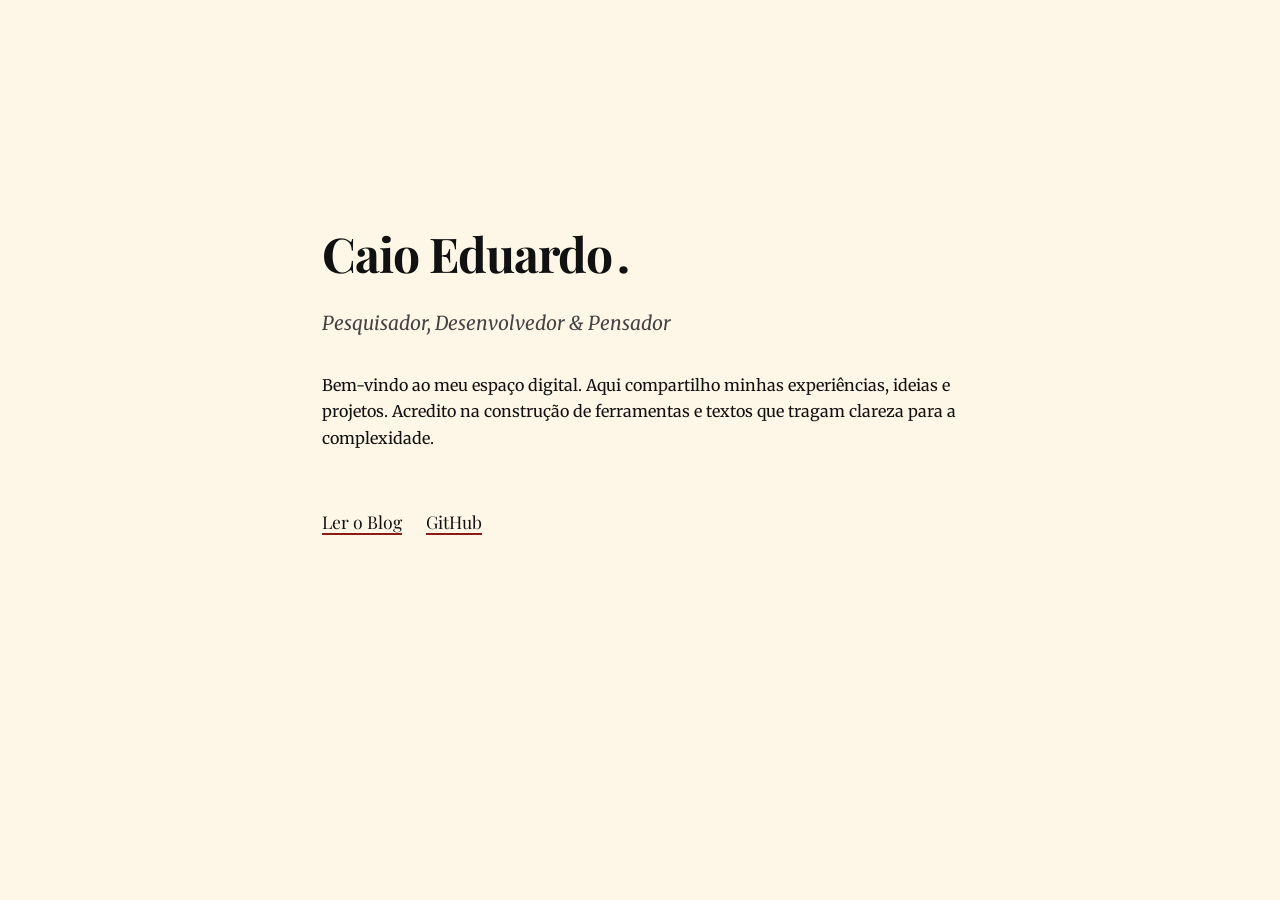
<file: index.html>
<!DOCTYPE html>
<html lang="pt-BR">

<head>
    <meta charset="UTF-8">
    <meta name="viewport" content="width=device-width, initial-scale=1.0">
    <title>Caio Eduardo - Portfolio</title>
    <meta name="description" content="Cartão de visitas e blog pessoal.">
    <link rel="stylesheet" href="style.css?v=3">
</head>

<body>
    <div class="container">
        <main class="business-card">
            <h1 class="magic-name">
                Caio Eduardo<span class="hidden-surname"> Araujo da Silva</span>.
            </h1>
            <p class="role">Pesquisador, Desenvolvedor & Pensador</p>

            <p>
                Bem-vindo ao meu espaço digital. Aqui compartilho minhas experiências,
                ideias e projetos. Acredito na construção de ferramentas e textos que
                tragam clareza para a complexidade.
            </p>

            <ul class="nav-links">
                <li><a href="blog.html">Ler o Blog</a></li>
                <li><a href="https://github.com/caioeduardosilva" target="_blank" rel="noopener">GitHub</a></li>
            </ul>
        </main>
    </div>
</body>

</html>
</file>
<file: style.css>
/* style.css - Premium Typography & High Contrast Styling */
@import url('https://fonts.googleapis.com/css2?family=Merriweather:ital,wght@0,300;0,400;0,700;1,300;1,400&family=Playfair+Display:ital,wght@0,400;0,700;1,400&display=swap');

:root {
  --bg-color: #fef7e8; /* Warm paper color */
  --text-main: #111111; /* Off-black for high contrast but slightly softer than pure black */
  --text-muted: #444444;
  --accent-color: #8c1c13; /* Deep dark ruby/red accent for premium feel */
  --border-color: #d1c8b4;
}

* {
  box-sizing: border-box;
  margin: 0;
  padding: 0;
}

body {
  background-color: var(--bg-color);
  color: var(--text-main);
  font-family: 'Merriweather', serif;
  line-height: 1.65;
  font-size: 16px;
  -webkit-font-smoothing: antialiased;
  -moz-osx-font-smoothing: grayscale;
}

/* Layout */
.container {
  max-width: 700px;
  margin: 0 auto;
  padding: 4rem 2rem;
}

/* Typography */
h1, h2, h3, h4 {
  font-family: 'Playfair Display', serif;
  color: var(--text-main);
  margin-bottom: 1.5rem;
  line-height: 1.3;
}

h1 {
  font-size: 3rem;
  letter-spacing: -0.02em;
}

/* Identidade Mágica - Efeito Tinta Invisível */
.magic-name {
  cursor: default;
  position: relative;
  display: inline-block;
  white-space: nowrap;
}

a.magic-name {
  cursor: pointer;
}

.hidden-surname {
  display: inline-flex;
  opacity: 0;
  max-width: 0;
  overflow: hidden;
  transition: max-width 1.2s cubic-bezier(0.2, 0.8, 0.2, 1), opacity 0.8s ease-in-out;
  color: var(--text-muted);
  font-style: italic;
  font-weight: 300;
  vertical-align: bottom;
  padding-left: 0.3rem;
}

.magic-name:hover .hidden-surname {
  opacity: 1;
  max-width: 600px;
}

h2 {
  font-size: 2rem;
  border-bottom: 1px solid var(--border-color);
  padding-bottom: 0.5rem;
  margin-top: 3rem;
}

p {
  margin-bottom: 1.5rem;
}

a {
  color: var(--text-main);
  text-decoration-color: var(--accent-color);
  text-decoration-thickness: 2px;
  text-underline-offset: 4px;
  transition: color 0.2s ease, text-decoration-color 0.2s ease;
}

a:hover {
  color: var(--accent-color);
}

/* Business Card (Index) */
.business-card {
  display: flex;
  flex-direction: column;
  justify-content: center;
  align-items: flex-start;
  min-height: 70vh;
}

.business-card .role {
  font-size: 1.2rem;
  color: var(--text-muted);
  font-style: italic;
  margin-bottom: 2rem;
}

.nav-links {
  list-style: none;
  display: flex;
  gap: 1.5rem;
  margin-top: 2rem;
  font-family: 'Playfair Display', serif;
  font-size: 1.1rem;
}

/* Header & Footer */
header {
  margin-bottom: 3rem;
  display: flex;
  justify-content: space-between;
  align-items: baseline;
  border-bottom: 1px solid var(--border-color);
  padding-bottom: 1rem;
}

header .logo {
  font-family: 'Playfair Display', serif;
  font-size: 1.5rem;
  font-weight: 700;
  text-decoration: none;
  color: var(--text-main);
}

nav a {
  margin-left: 1.5rem;
  font-weight: 700;
  text-decoration: none;
}

nav a:hover {
  text-decoration: underline;
  text-decoration-color: var(--accent-color);
}

footer {
  margin-top: 5rem;
  padding-top: 2rem;
  border-top: 1px solid var(--border-color);
  font-size: 0.9rem;
  color: var(--text-muted);
  text-align: center;
}

/* Blog List */
.post-list {
  list-style: none;
}

.post-item {
  margin-bottom: 3rem;
}

.post-item .date {
  font-size: 0.9rem;
  color: var(--text-muted);
  font-family: monospace;
  margin-bottom: 0.5rem;
  display: block;
}

.post-item h3 {
  margin-bottom: 0.5rem;
  font-size: 1.8rem;
}

.post-item h3 a {
  text-decoration: none;
}

.post-item h3 a:hover {
  text-decoration: underline;
}

.read-more {
  display: inline-block;
  margin-top: 0.5rem;
  font-weight: 700;
  font-style: italic;
}

/* Markdown Content Styles */
.markdown-content pre {
  background-color: #f4ecdf;
  padding: 1rem;
  border-radius: 4px;
  overflow-x: auto;
  font-family: monospace;
  font-size: 0.9rem;
  border: 1px solid var(--border-color);
  margin-bottom: 1.5rem;
}

.markdown-content code {
  background-color: #f4ecdf;
  padding: 0.2rem 0.4rem;
  border-radius: 3px;
  font-family: monospace;
  font-size: 0.9rem;
}

.markdown-content blockquote {
  border-left: 4px solid var(--accent-color);
  padding-left: 1.5rem;
  margin-left: 0;
  font-style: italic;
  color: var(--text-muted);
}

.markdown-content img {
  max-width: 100%;
  height: auto;
  display: block;
  margin: 2rem auto;
  border: 1px solid var(--border-color);
}

/* Admin Form */
.admin-card {
  background-color: #fffaf0;
  padding: 2rem;
  border: 1px solid var(--border-color);
  border-radius: 4px;
  box-shadow: 0 4px 6px rgba(0,0,0,0.05);
}

.form-group {
  margin-bottom: 1.5rem;
}

.form-group label {
  display: block;
  font-weight: 700;
  margin-bottom: 0.5rem;
}

.form-group input, .form-group textarea {
  width: 100%;
  padding: 0.8rem;
  border: 1px solid var(--border-color);
  background-color: var(--bg-color);
  font-family: 'Merriweather', serif;
  color: var(--text-main);
  font-size: 1rem;
}

.form-group input:focus, .form-group textarea:focus {
  outline: none;
  border-color: var(--accent-color);
}

button {
  background-color: var(--text-main);
  color: var(--bg-color);
  border: none;
  padding: 0.8rem 1.5rem;
  font-size: 1rem;
  font-family: 'Playfair Display', serif;
  cursor: pointer;
  transition: background-color 0.2s ease;
}

button:hover {
  background-color: var(--accent-color);
}

#output-container {
  margin-top: 2rem;
  display: none;
}

textarea#markdown-output {
  height: 200px;
  background-color: #f4ecdf;
  font-family: monospace;
}

.instructions {
  background-color: #e9f5e9;
  border: 1px solid #c3e6c3;
  padding: 1rem;
  margin-top: 1rem;
  font-size: 0.9rem;
  color: #2e5c2e;
}

/* Utilities */
.hidden {
  display: none !important;
}

/* Loader */
.loader {
  font-style: italic;
  color: var(--text-muted);
}
</file>
